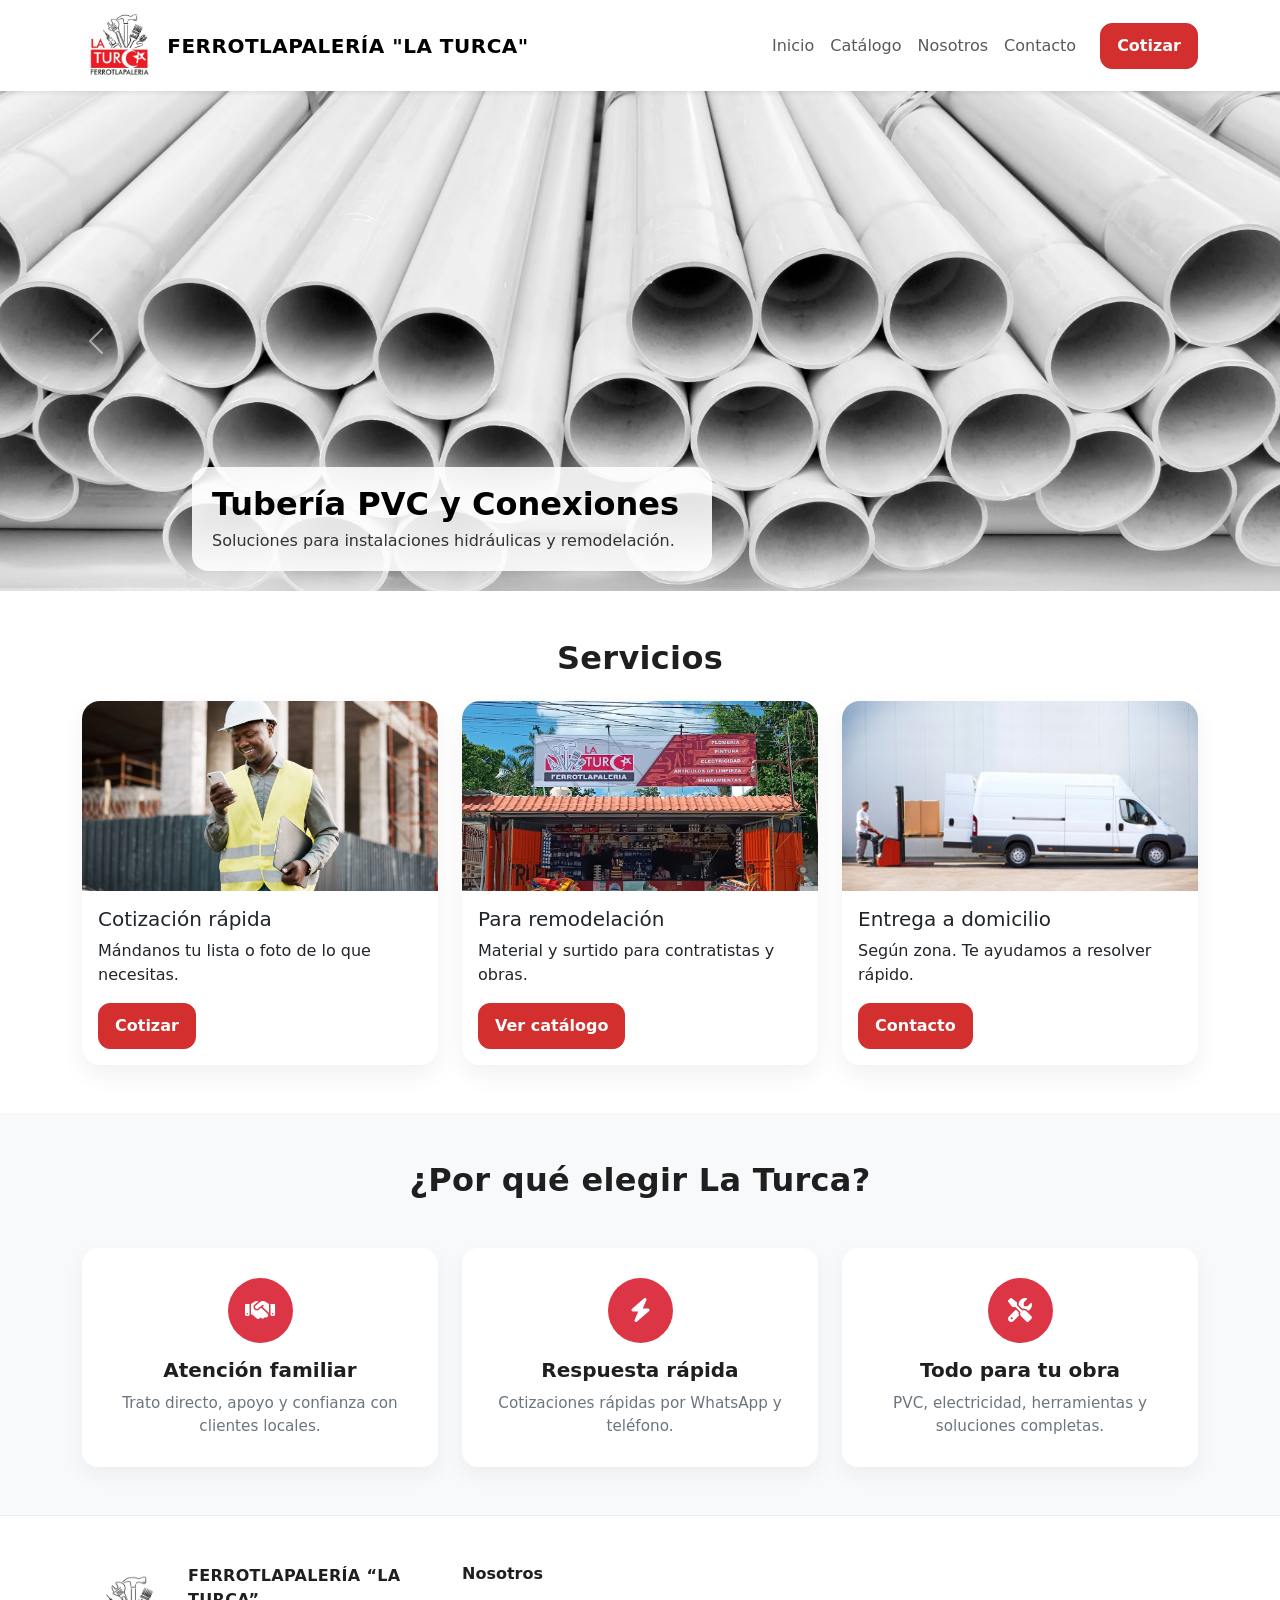
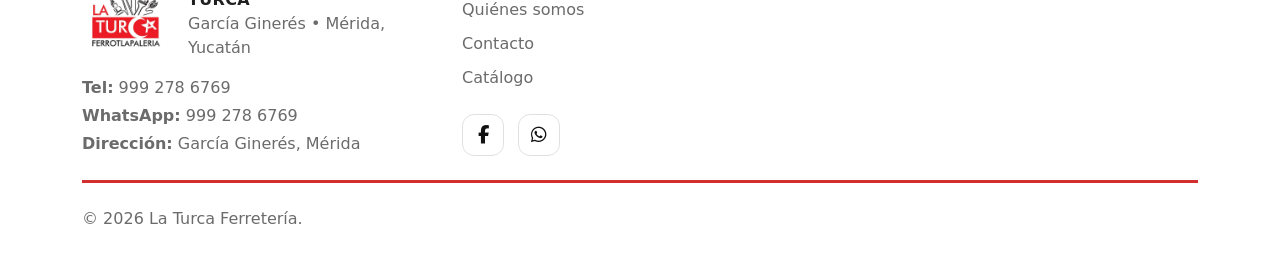
<file: index.html>
<!doctype html>
<html lang="es">
<head>
  <meta charset="utf-8">
  <meta name="viewport" content="width=device-width, initial-scale=1">
  <link rel="shortcut icon"  href="./img/logo.jpeg" type="image/png" />
  <title>La Turca Ferretería</title>

  <link href="https://cdn.jsdelivr.net/npm/bootstrap@5.3.8/dist/css/bootstrap.min.css" rel="stylesheet" integrity="sha384-sRIl4kxILFvY47J16cr9ZwB07vP4J8+LH7qKQnuqkuIAvNWLzeN8tE5YBujZqJLB" crossorigin="anonymous">
  <link rel="stylesheet" href="https://cdnjs.cloudflare.com/ajax/libs/font-awesome/6.5.0/css/all.min.css">
  <link rel="stylesheet" href="css/styles.css">
</head>
<body>

<!-- NAVBAR -->
<nav class="navbar navbar-expand-lg bg-white shadow-sm sticky-top">
  <div class="container">
    <a class="navbar-brand d-flex align-items-center gap-2" href="#">
      <img src="img/logo.jpeg" class="logo-navbar">
      <strong>FERROTLAPALERÍA "LA TURCA" </strong>
    </a>

    <button class="navbar-toggler" type="button" data-bs-toggle="collapse" data-bs-target="#nav">
      <span class="navbar-toggler-icon"></span>
    </button>

    <div class="collapse navbar-collapse" id="nav">
      <ul class="navbar-nav ms-auto">
        <li class="nav-item"><a class="nav-link" href="#">Inicio</a></li>
        <li class="nav-item"><a class="nav-link" href="catalogo.html">Catálogo</a></li>
        <li class="nav-item"><a class="nav-link" href="nosotros.html">Nosotros</a></li>
        <li class="nav-item"><a class="nav-link" href="contacto.html">Contacto</a></li>
      </ul>

      <a class="btn btn-turca ms-lg-3 mt-3 mt-lg-0" href="cotizaciones.html">
        Cotizar
      </a>
    </div>
  </div>
</nav>

<!-- CARRUSEL -->
<div id="carouselTurca" class="carousel slide" data-bs-ride="carousel" data-bs-interval="3500" data-bs-pause="false" data-bs-wrap="true" data-bs-touch="true">
  <div class="carousel-inner">

    <div class="carousel-item active">
      <img src="img/slide1-pvc.jpg" class="d-block w-100" style="height:500px; object-fit:cover;">
      <div class="carousel-caption text-start">
        <h2>Tubería PVC y Conexiones</h2>
        <p>Soluciones para instalaciones hidráulicas y remodelación.</p>
      </div>
    </div>

    <div class="carousel-item">
      <img src="img/slide2-electrico.png" class="d-block w-100" style="height:500px; object-fit:cover;">
      <div class="carousel-caption text-start">
        <h2>Material Eléctrico</h2>
        <p>Cables, contactos y accesorios para instalación.</p>
      </div>
    </div>

    <div class="carousel-item">
      <img src="img/slide3-herramientas.jpg" class="d-block w-100" style="height:500px; object-fit:cover;">
      <div class="carousel-caption text-start">
        <h2>Herramientas Profesionales</h2>
        <p>Truper y Pretul.</p>
      </div>
    </div>

  </div>

  <button class="carousel-control-prev" type="button" data-bs-target="#carouselTurca" data-bs-slide="prev">
    <span class="carousel-control-prev-icon"></span>
  </button>
  <button class="carousel-control-next" type="button" data-bs-target="#carouselTurca" data-bs-slide="next">
    <span class="carousel-control-next-icon"></span>
  </button>
</div>

<!-- SERVICIOS -->
<section class="container my-5">
  <h2 class="section-title mb-4 text-center">Servicios</h2>

  <div class="row g-4">
    <div class="col-md-4">
      <div class="card h-100">
        <img src="img/cotizacion.jpg" class="card-img-top" alt="Cotización">
        <div class="card-body">
          <h5 class="card-title">Cotización rápida</h5>
          <p class="card-text">Mándanos tu lista o foto de lo que necesitas.</p>
          <a href="cotizaciones.html" class="btn btn-turca" >Cotizar</a>
        </div>
      </div>
    </div>

    <div class="col-md-4">
      <div class="card h-100">
        <img src="img/tienda3.jpg" class="card-img-top" alt="Remodelación">
        <div class="card-body">
          <h5 class="card-title">Para remodelación</h5>
          <p class="card-text">Material y surtido para contratistas y obras.</p>
          <a href="catalogo.html" class="btn btn-turca">Ver catálogo</a>
        </div>
      </div>
    </div>

    <div class="col-md-4">
      <div class="card h-100">
        <img src="img/delivery.jpg" class="card-img-top" alt="Entrega">
        <div class="card-body">
          <h5 class="card-title">Entrega a domicilio</h5>
          <p class="card-text">Según zona. Te ayudamos a resolver rápido.</p>
          <a href="contacto.html" class="btn btn-turca">Contacto</a>
        </div>
      </div>
    </div>
  </div>
</section>

<!-- POR QUE LA TURCA -->
 <section class="why-section py-5">
  <div class="container">
    <h2 class="section-title text-center mb-5">¿Por qué elegir La Turca?</h2>

    <div class="row g-4">

      <div class="col-md-4">
        <div class="why-box text-center">
          <div class="why-icon">
            <i class="fa-solid fa-handshake"></i>
          </div>
          <h5>Atención familiar</h5>
          <p>Trato directo, apoyo y confianza con clientes locales.</p>
        </div>
      </div>

      <div class="col-md-4">
        <div class="why-box text-center">
          <div class="why-icon">
            <i class="fa-solid fa-bolt"></i>
          </div>
          <h5>Respuesta rápida</h5>
          <p>Cotizaciones rápidas por WhatsApp y teléfono.</p>
        </div>
      </div>

      <div class="col-md-4">
        <div class="why-box text-center">
          <div class="why-icon">
            <i class="fa-solid fa-screwdriver-wrench"></i>
          </div>
          <h5>Todo para tu obra</h5>
          <p>PVC, electricidad, herramientas y soluciones completas.</p>
        </div>
      </div>

    </div>
  </div>
</section>


<!-- FOOTER -->
<footer class="footer-pro pt-5">
  <div class="container">
    <div class="row g-4 align-items-start">

      <!-- Col 1-->
      <div class="col-lg-4">
        <div class="d-flex align-items-center gap-3 mb-3">
          <img src="img/logo.jpeg" class="footer-logo" alt="La Turca">
          <div>
            <div class="footer-brand">FERROTLAPALERÍA “LA TURCA”</div>
            <div class="footer-muted">García Ginerés • Mérida, Yucatán</div>
          </div>
        </div>

        <div class="footer-muted mb-1"><strong>Tel:</strong> 999 278 6769</div>
        <div class="footer-muted mb-1"><strong>WhatsApp:</strong> 999 278 6769</div>
        <div class="footer-muted"><strong>Dirección:</strong> García Ginerés, Mérida</div>
      </div>


      <!-- Col 4 -->
      <div class="col-12 col-lg-3">
        <h6 class="footer-title">Nosotros</h6>
        <ul class="footer-list">
          <li><a href="nosotros.html">Quiénes somos</a></li>
          <li><a href="contacto.html">Contacto</a></li>
          <li><a href="catalogo.html">Catálogo</a></li>
        </ul>

        <!-- Redes -->
        <div class="footer-social mt-4">
          <a 
              href="https://www.facebook.com/FerrotlapaleriaLaTurca"
              target="_blank"
              aria-label="Facebook"
              >
            <i class="fa-brands fa-facebook-f"></i>
          </a>
          <a 
            href="https://wa.me/529992786769"
            target="_blank"
            aria-label="WhatsApp"
          >
            <i class="fa-brands fa-whatsapp"></i>
          </a>
        </div>  
      </div>
    </div>

    <hr class="footer-line my-4">

    <div class="d-flex flex-wrap justify-content-between align-items-center pb-4 footer-muted">
      <div>© 2026 La Turca Ferretería.</div>
    </div>
  </div>
</footer>

<script src="https://cdn.jsdelivr.net/npm/bootstrap@5.3.3/dist/js/bootstrap.bundle.min.js"></script>

</body>
</html>
</file>
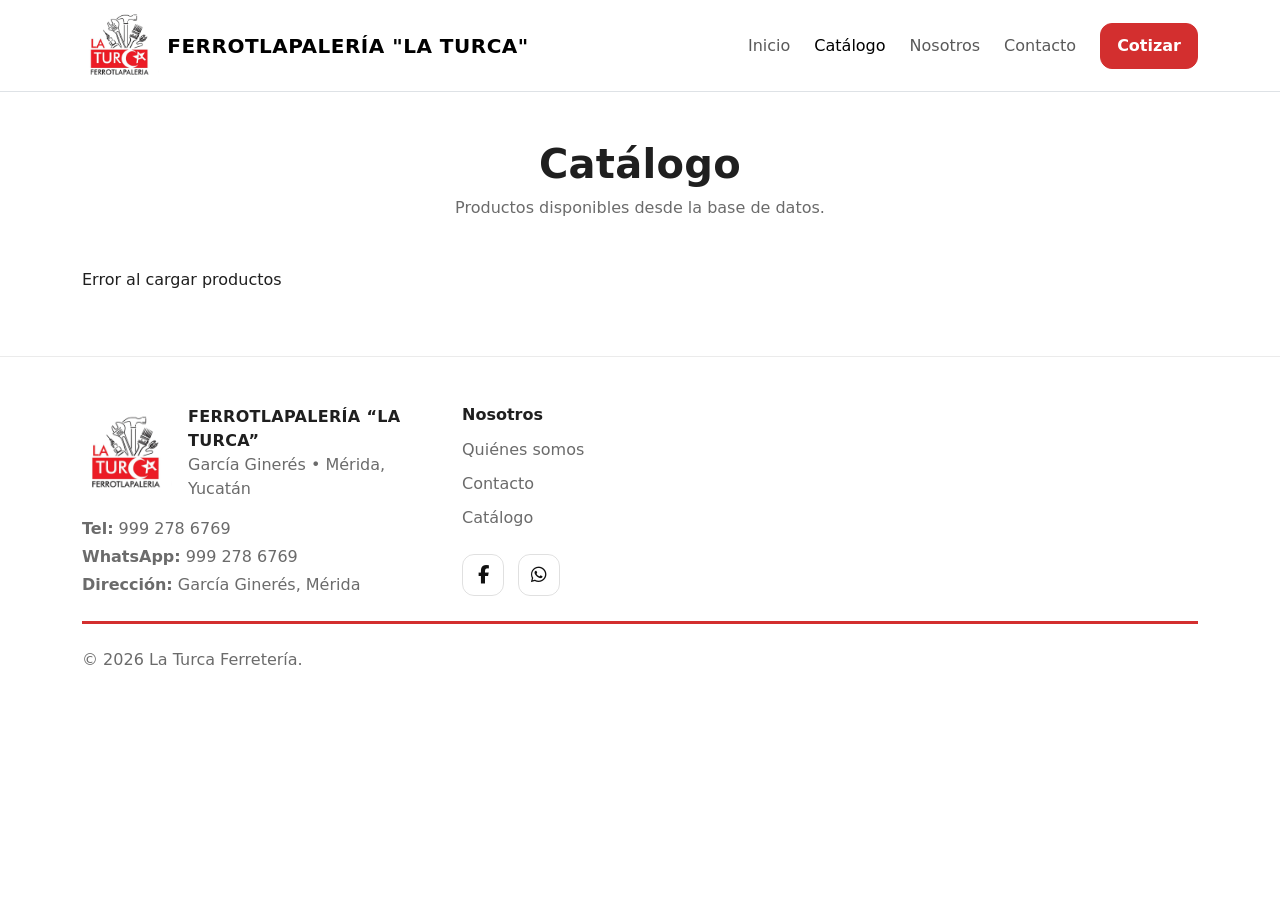
<file: catalogo.html>
<!doctype html>
<html lang="es">
<head>
  <meta charset="utf-8">
  <meta name="viewport" content="width=device-width, initial-scale=1">
  <link rel="shortcut icon" href="./img/logo.jpeg" type="image/png" />
  <title>La Turca Ferretería | Catálogo</title>

  <link href="https://cdn.jsdelivr.net/npm/bootstrap@5.3.8/dist/css/bootstrap.min.css" rel="stylesheet">
  <link rel="stylesheet" href="https://cdnjs.cloudflare.com/ajax/libs/font-awesome/6.5.0/css/all.min.css">
  <link rel="stylesheet" href="css/styles.css">
</head>
<body>

<!-- NAVBAR -->
<nav class="navbar navbar-expand-lg bg-white border-bottom sticky-top">
  <div class="container">
    <a class="navbar-brand d-flex align-items-center gap-2" href="index.html">
      <img src="img/logo.jpeg" alt="Logo La Turca" class="logo-navbar">
      <strong>FERROTLAPALERÍA "LA TURCA"</strong>
    </a>

    <button class="navbar-toggler" type="button" data-bs-toggle="collapse" data-bs-target="#nav">
      <span class="navbar-toggler-icon"></span>
    </button>

    <div class="collapse navbar-collapse" id="nav">
      <ul class="navbar-nav ms-auto gap-lg-2">
        <li class="nav-item"><a class="nav-link" href="index.html">Inicio</a></li>
        <li class="nav-item"><a class="nav-link active" href="catalogo.html">Catálogo</a></li>
        <li class="nav-item"><a class="nav-link" href="nosotros.html">Nosotros</a></li>
        <li class="nav-item"><a class="nav-link" href="contacto.html">Contacto</a></li>
      </ul>

      <a class="btn btn-turca ms-lg-3 mt-3 mt-lg-0" href="cotizaciones.html">
        Cotizar
      </a>
    </div>
  </div>
</nav>

<!-- CONTENIDO -->
<main class="container my-5">

  <div class="text-center mb-5">
    <h1 class="section-title">Catálogo</h1>
    <p class="mini-muted">
      Productos disponibles desde la base de datos.
    </p>
  </div>

  <!-- AQUÍ SE CARGAN LOS PRODUCTOS -->
  <div class="row g-4 catalog-grid" id="productos-container">
    <div class="text-center">
      <p class="mini-muted">Cargando productos...</p>
    </div>
  </div>

</main>

<!-- FOOTER -->
<footer class="footer-pro pt-5">
  <div class="container">
    <div class="row g-4 align-items-start">

      <div class="col-lg-4">
        <div class="d-flex align-items-center gap-3 mb-3">
          <img src="img/logo.jpeg" class="footer-logo" alt="La Turca">
          <div>
            <div class="footer-brand">FERROTLAPALERÍA “LA TURCA”</div>
            <div class="footer-muted">García Ginerés • Mérida, Yucatán</div>
          </div>
        </div>

        <div class="footer-muted mb-1"><strong>Tel:</strong> 999 278 6769</div>
        <div class="footer-muted mb-1"><strong>WhatsApp:</strong> 999 278 6769</div>
        <div class="footer-muted"><strong>Dirección:</strong> García Ginerés, Mérida</div>
      </div>


      <div class="col-12 col-lg-3">
        <h6 class="footer-title">Nosotros</h6>
        <ul class="footer-list">
          <li><a href="nosotros.html">Quiénes somos</a></li>
          <li><a href="contacto.html">Contacto</a></li>
          <li><a href="catalogo.html">Catálogo</a></li>
        </ul>

        <div class="footer-social mt-4">
           <a 
              href="https://www.facebook.com/FerrotlapaleriaLaTurca"
              target="_blank"
              aria-label="Facebook"
              >
            <i class="fa-brands fa-facebook-f"></i>
          </a>
          <a 
            href="https://wa.me/529992786769"
            target="_blank"
            aria-label="WhatsApp"
          >
            <i class="fa-brands fa-whatsapp"></i>
          </a>
        </div>  
      </div>
    </div>

    <hr class="footer-line my-4">

    <div class="d-flex flex-wrap justify-content-between align-items-center pb-4 footer-muted">
      <div>© 2026 La Turca Ferretería.</div>
    </div>
  </div>
</footer>

<!-- SCRIPTS -->
<script src="https://cdn.jsdelivr.net/npm/bootstrap@5.3.3/dist/js/bootstrap.bundle.min.js"></script>

<script>
const API_URL = "https://backendturca.onrender.com/api";

async function cargarProductos() {
  const contenedor = document.getElementById("productos-container");

  try {
    const res = await fetch(`${API_URL}/productos`);
    const productos = await res.json();

    contenedor.innerHTML = "";

    productos.forEach(producto => {
      contenedor.innerHTML += `
        <div class="col-md-6 col-lg-3">
          <div class="card h-100">
            <div class="card-body text-center">
              <h5 class="card-title">${producto.nombre}</h5>
              <p class="mini-muted">${producto.descripcion}</p>
              <p><strong>$${producto.precio}</strong></p>
              <a class="btn btn-turca btn-sm" href="contacto.html">Cotizar</a>
            </div>
          </div>
        </div>
      `;
    });

  } catch (error) {
    contenedor.innerHTML = "<p>Error al cargar productos</p>";
    console.error(error);
  }
}

document.addEventListener("DOMContentLoaded", cargarProductos);
</script>

</body>
</html>
</file>
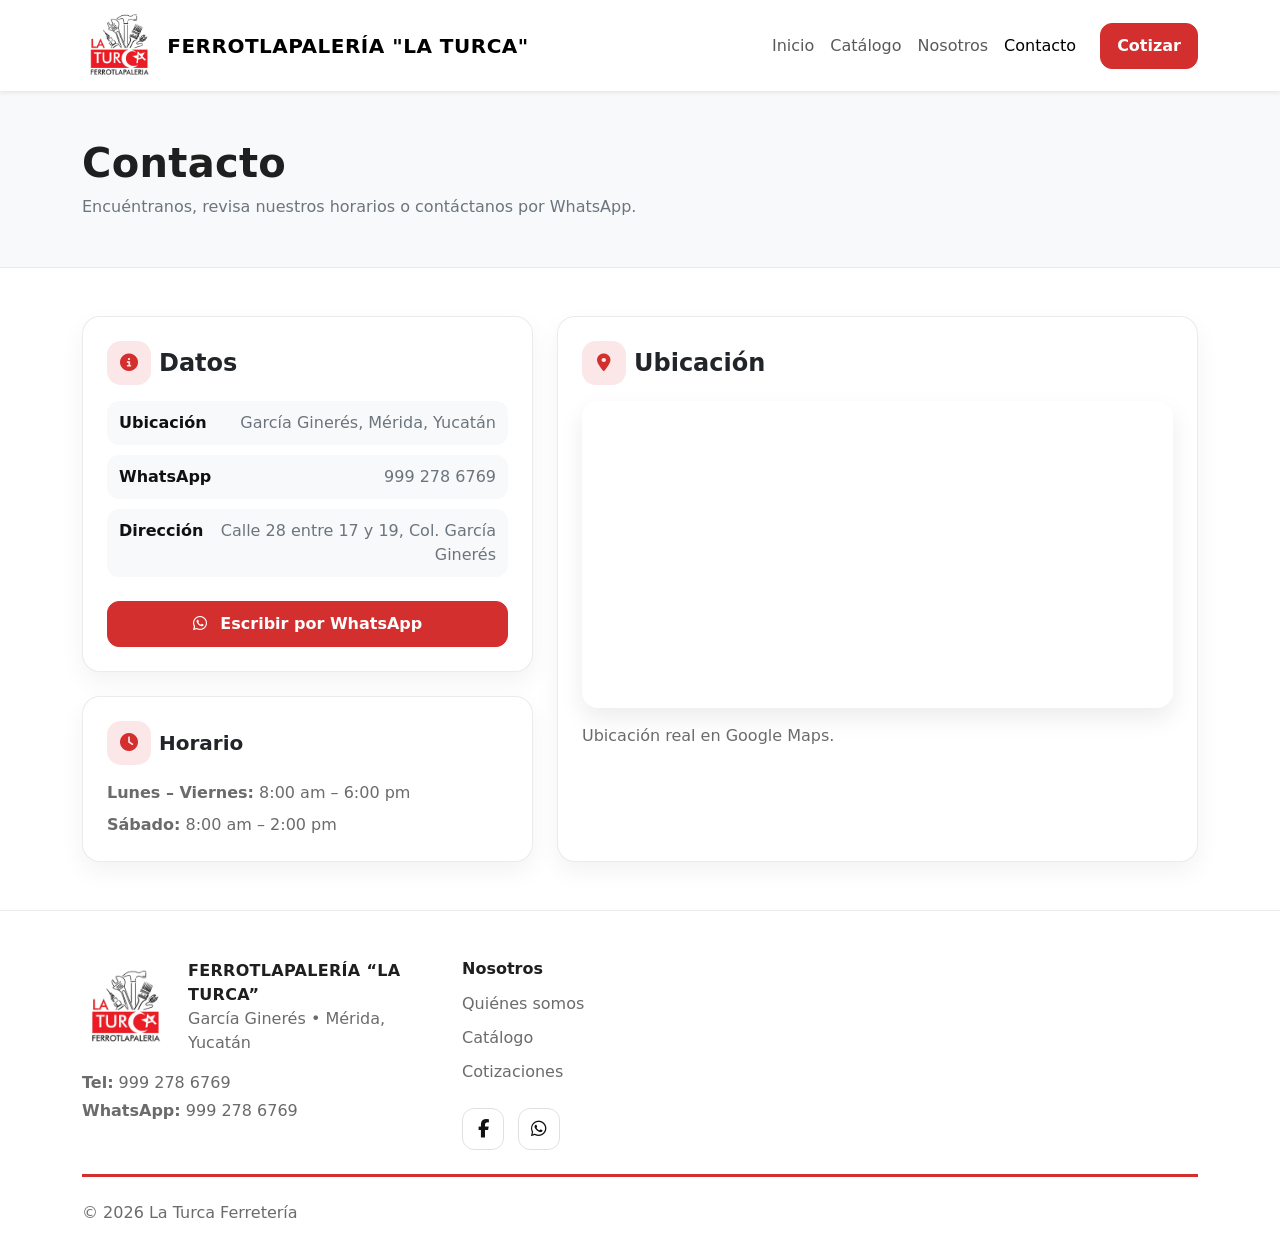
<file: contacto.html>
<!doctype html>
<html lang="es">
<head>
  <meta charset="utf-8" />
  <meta name="viewport" content="width=device-width, initial-scale=1" />
  <link rel="shortcut icon" href="./img/logo.jpeg" type="image/png" />
  <title>La Turca Ferretería | Contacto</title>

  <link href="https://cdn.jsdelivr.net/npm/bootstrap@5.3.3/dist/css/bootstrap.min.css" rel="stylesheet">
  <link rel="stylesheet" href="https://cdnjs.cloudflare.com/ajax/libs/font-awesome/6.5.0/css/all.min.css">
  <link rel="stylesheet" href="css/styles.css">
</head>

<body>

<!-- NAVBAR -->
<nav class="navbar navbar-expand-lg bg-white shadow-sm sticky-top">
  <div class="container">
    <a class="navbar-brand d-flex align-items-center gap-2" href="index.html">
      <img src="img/logo.jpeg" class="logo-navbar" alt="Logo La Turca">
      <strong>FERROTLAPALERÍA "LA TURCA"</strong>
    </a>

    <button class="navbar-toggler" type="button" data-bs-toggle="collapse" data-bs-target="#nav">
      <span class="navbar-toggler-icon"></span>
    </button>

    <div class="collapse navbar-collapse" id="nav">
      <ul class="navbar-nav ms-auto">
        <li class="nav-item"><a class="nav-link" href="index.html">Inicio</a></li>
        <li class="nav-item"><a class="nav-link" href="catalogo.html">Catálogo</a></li>
        <li class="nav-item"><a class="nav-link" href="nosotros.html">Nosotros</a></li>
        <li class="nav-item"><a class="nav-link active" href="contacto.html">Contacto</a></li>
      </ul>

      <a class="btn btn-turca ms-lg-3 mt-3 mt-lg-0" href="cotizaciones.html">
        Cotizar
      </a>
    </div>
  </div>
</nav>

<!-- HEADER -->
<header class="page-hero">
  <div class="container py-5">
    <div>
      <h1 class="section-title">Contacto</h1>
      <p class="page-subtitle mb-0">
        Encuéntranos, revisa nuestros horarios o contáctanos por WhatsApp.
      </p>
    </div>
  </div>
</header>

<!-- CONTENIDO -->
<main class="container my-5">

  <div class="row g-4">

    <!-- INFORMACIÓN -->
    <div class="col-lg-5">

      <div class="card card-soft p-4">
        <div class="d-flex align-items-center gap-2 mb-3">
          <div class="icon-badge">
            <i class="fa-solid fa-circle-info"></i>
          </div>
          <h2 class="h4 fw-bold mb-0">Datos</h2>
        </div>

        <div class="info-list">

          <div class="info-item">
            <div class="info-k">Ubicación</div>
            <div class="info-v">García Ginerés, Mérida, Yucatán</div>
          </div>

          <div class="info-item">
            <div class="info-k">WhatsApp</div>
            <div class="info-v">999 278 6769</div>
          </div>

          <div class="info-item">
            <div class="info-k">Dirección</div>
            <div class="info-v">
              Calle 28 entre 17 y 19, Col. García Ginerés
            </div>
          </div>

        </div>

        <a class="btn btn-turca w-100 mt-4"
           href="https://wa.me/529992786769"
           target="_blank">

          <i class="fa-brands fa-whatsapp me-2"></i>
          Escribir por WhatsApp

        </a>
      </div>

      <!-- HORARIO -->
      <div class="card card-soft p-4 mt-4">

        <div class="d-flex align-items-center gap-2 mb-3">
          <div class="icon-badge">
            <i class="fa-solid fa-clock"></i>
          </div>

          <h3 class="h5 fw-bold mb-0">Horario</h3>
        </div>

        <div class="mini-muted mb-2">
          <strong>Lunes – Viernes:</strong>
          8:00 am – 6:00 pm
        </div>

        <div class="mini-muted">
          <strong>Sábado:</strong>
          8:00 am – 2:00 pm
        </div>

      </div>

    </div>

    <!-- MAPA -->
    <div class="col-lg-7">

      <div class="card card-soft p-4 h-100">

        <div class="d-flex align-items-center gap-2 mb-3">
          <div class="icon-badge">
            <i class="fa-solid fa-location-dot"></i>
          </div>

          <h2 class="h4 fw-bold mb-0">Ubicación</h2>
        </div>

        <div class="map-container rounded-4 overflow-hidden">

          <iframe
            src="https://www.google.com/maps/embed?pb=!1m18!1m12!1m3!1d14900.658253102856!2d-89.6345785!3d20.986039549999997!2m3!1f0!2f0!3f0!3m2!1i1024!2i768!4f13.1!3m3!1m2!1s0x8f56739b15ac06b3%3A0xfb6955807762b745!2sTlapaler%C3%ADa%20La%20Turca!5e0!3m2!1ses!2smx!4v1772212546080!5m2!1ses!2smx"
            width="100%"
            height="450"
            style="border:0;"
            allowfullscreen=""
            loading="lazy">
          </iframe>

        </div>

        <div class="mini-muted mt-3">
          Ubicación real en Google Maps.
        </div>

      </div>

    </div>

  </div>

</main>

<!-- FOOTER -->
<footer class="footer-pro pt-5">
  <div class="container">

    <div class="row g-4 align-items-start">

      <div class="col-lg-4">

        <div class="d-flex align-items-center gap-3 mb-3">
          <img src="img/logo.jpeg" class="footer-logo" alt="La Turca">

          <div>
            <div class="footer-brand">
              FERROTLAPALERÍA “LA TURCA”
            </div>

            <div class="footer-muted">
              García Ginerés • Mérida, Yucatán
            </div>
          </div>
        </div>

        <div class="footer-muted mb-1">
          <strong>Tel:</strong> 999 278 6769
        </div>

        <div class="footer-muted mb-1">
          <strong>WhatsApp:</strong> 999 278 6769
        </div>

      </div>

      <div class="col-6 col-lg-3">

        <h6 class="footer-title">Nosotros</h6>

        <ul class="footer-list">
          <li><a href="nosotros.html">Quiénes somos</a></li>
          <li><a href="catalogo.html">Catálogo</a></li>
          <li><a href="cotizaciones.html">Cotizaciones</a></li>
        </ul>

        <div class="footer-social mt-4">
           <a 
              href="https://www.facebook.com/FerrotlapaleriaLaTurca"
              target="_blank"
              aria-label="Facebook"
              >
            <i class="fa-brands fa-facebook-f"></i>
          </a>
          <a 
            href="https://wa.me/529992786769"
            target="_blank"
            aria-label="WhatsApp"
          >
            <i class="fa-brands fa-whatsapp"></i>
          </a>
        </div>

      </div>

    </div>

    <hr class="footer-line my-4">

    <div class="d-flex flex-wrap justify-content-between align-items-center pb-4 footer-muted">
      <div>© 2026 La Turca Ferretería</div>
    </div>

  </div>
</footer>

<script src="https://cdn.jsdelivr.net/npm/bootstrap@5.3.3/dist/js/bootstrap.bundle.min.js"></script>

</body>
</html>
</file>
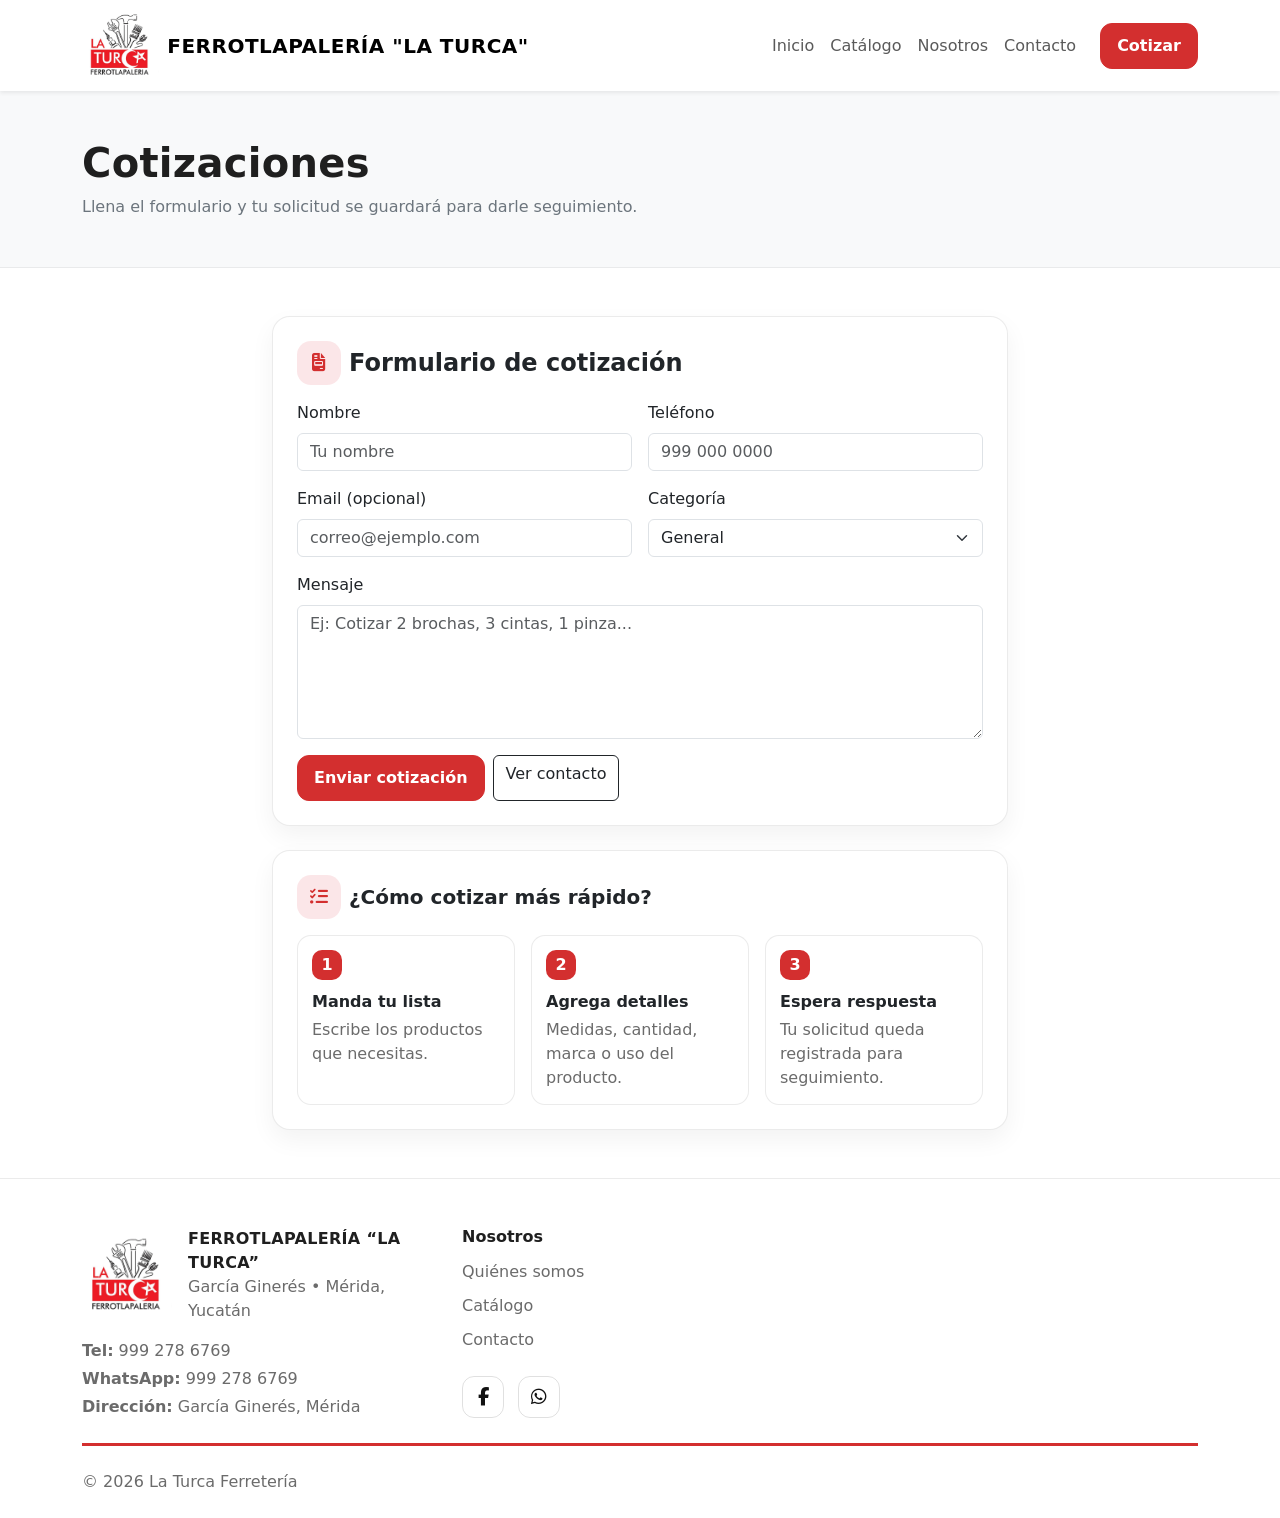
<file: cotizaciones.html>
<!doctype html>
<html lang="es">
<head>
  <meta charset="utf-8" />
  <meta name="viewport" content="width=device-width, initial-scale=1" />
  <link rel="shortcut icon" href="./img/logo.jpeg" type="image/png" />
  <title>La Turca Ferretería | Cotizaciones</title>

  <link href="https://cdn.jsdelivr.net/npm/bootstrap@5.3.3/dist/css/bootstrap.min.css" rel="stylesheet">
  <link rel="stylesheet" href="https://cdnjs.cloudflare.com/ajax/libs/font-awesome/6.5.0/css/all.min.css">
  <link rel="stylesheet" href="css/styles.css">
</head>

<body>

<!-- NAVBAR -->
<nav class="navbar navbar-expand-lg bg-white shadow-sm sticky-top">
  <div class="container">
    <a class="navbar-brand d-flex align-items-center gap-2" href="index.html">
      <img src="img/logo.jpeg" class="logo-navbar" alt="Logo La Turca">
      <strong>FERROTLAPALERÍA "LA TURCA"</strong>
    </a>

    <button class="navbar-toggler" type="button" data-bs-toggle="collapse" data-bs-target="#nav">
      <span class="navbar-toggler-icon"></span>
    </button>

    <div class="collapse navbar-collapse" id="nav">
      <ul class="navbar-nav ms-auto">
        <li class="nav-item"><a class="nav-link" href="index.html">Inicio</a></li>
        <li class="nav-item"><a class="nav-link" href="catalogo.html">Catálogo</a></li>
        <li class="nav-item"><a class="nav-link" href="nosotros.html">Nosotros</a></li>
        <li class="nav-item"><a class="nav-link" href="contacto.html">Contacto</a></li>
      </ul>

      <a class="btn btn-turca ms-lg-3 mt-3 mt-lg-0" href="cotizaciones.html">
        Cotizar
      </a>
    </div>
  </div>
</nav>

<!-- HEADER -->
<header class="page-hero">
  <div class="container py-5">
    <div>
      <h1 class="section-title">Cotizaciones</h1>
      <p class="page-subtitle mb-0">
        Llena el formulario y tu solicitud se guardará para darle seguimiento.
      </p>
    </div>
  </div>
</header>

<!-- CONTENIDO -->
<main class="container my-5">

  <div class="row g-4 justify-content-center">

    <!-- FORMULARIO -->
    <div class="col-lg-8">
      <div class="card card-soft p-4" id="formCotiza">
        <div class="d-flex align-items-center gap-2 mb-3">
          <div class="icon-badge">
            <i class="fa-solid fa-file-invoice"></i>
          </div>
          <h2 class="h4 fw-bold mb-0">Formulario de cotización</h2>
        </div>

        <form id="formCotizacion">
          <div class="row g-3">

            <div class="col-md-6">
              <label class="form-label">Nombre</label>
              <input id="nombre" type="text" class="form-control" placeholder="Tu nombre" required>
            </div>

            <div class="col-md-6">
              <label class="form-label">Teléfono</label>
              <input id="telefono" type="text" class="form-control" placeholder="999 000 0000" required>
            </div>

            <div class="col-md-6">
              <label class="form-label">Email (opcional)</label>
              <input id="email" type="email" class="form-control" placeholder="correo@ejemplo.com">
            </div>

            <div class="col-md-6">
              <label class="form-label">Categoría</label>
              <select id="categoria" class="form-select">
                <option value="General" selected>General</option>
                <option value="Tubería PVC">Tubería PVC</option>
                <option value="Electricidad">Electricidad</option>
                <option value="Herramientas">Herramientas</option>
                <option value="Herrajes de baño">Herrajes de baño</option>
                <option value="Pintura/Consumibles">Pintura / Consumibles</option>
              </select>
            </div>

            <div class="col-12">
              <label class="form-label">Mensaje</label>
              <textarea id="mensaje" class="form-control" rows="5" placeholder="Ej: Cotizar 2 brochas, 3 cintas, 1 pinza..." required></textarea>
            </div>

            <div class="col-12 d-flex flex-wrap gap-2">
              <button class="btn btn-turca" type="submit">
                Enviar cotización
              </button>

              <a class="btn btn-outline-dark" href="contacto.html">
                Ver contacto
              </a>
            </div>

          </div>
        </form>
      </div>

      <!-- COMO COTIZAR -->
      <div class="card card-soft p-4 mt-4">
        <div class="d-flex align-items-center gap-2 mb-3">
          <div class="icon-badge">
            <i class="fa-solid fa-list-check"></i>
          </div>
          <h3 class="h5 fw-bold mb-0">¿Cómo cotizar más rápido?</h3>
        </div>

        <div class="row g-3">
          <div class="col-md-4">
            <div class="step">
              <div class="step-num">1</div>
              <div class="step-title">Manda tu lista</div>
              <div class="mini-muted">Escribe los productos que necesitas.</div>
            </div>
          </div>

          <div class="col-md-4">
            <div class="step">
              <div class="step-num">2</div>
              <div class="step-title">Agrega detalles</div>
              <div class="mini-muted">Medidas, cantidad, marca o uso del producto.</div>
            </div>
          </div>

          <div class="col-md-4">
            <div class="step">
              <div class="step-num">3</div>
              <div class="step-title">Espera respuesta</div>
              <div class="mini-muted">Tu solicitud queda registrada para seguimiento.</div>
            </div>
          </div>
        </div>
      </div>
    </div>

  </div>

</main>

<!-- FOOTER -->
<footer class="footer-pro pt-5">
  <div class="container">
    <div class="row g-4 align-items-start">

      <div class="col-lg-4">
        <div class="d-flex align-items-center gap-3 mb-3">
          <img src="img/logo.jpeg" class="footer-logo" alt="La Turca">
          <div>
            <div class="footer-brand">FERROTLAPALERÍA “LA TURCA”</div>
            <div class="footer-muted">García Ginerés • Mérida, Yucatán</div>
          </div>
        </div>

        <div class="footer-muted mb-1"><strong>Tel:</strong> 999 278 6769</div>
        <div class="footer-muted mb-1"><strong>WhatsApp:</strong> 999 278 6769</div>
        <div class="footer-muted"><strong>Dirección:</strong> García Ginerés, Mérida</div>
      </div>

      <div class="col-6 col-lg-3">
        <h6 class="footer-title">Nosotros</h6>
        <ul class="footer-list">
          <li><a href="nosotros.html">Quiénes somos</a></li>
          <li><a href="catalogo.html">Catálogo</a></li>
          <li><a href="contacto.html">Contacto</a></li>
        </ul>

        <div class="footer-social mt-4">
           <a 
              href="https://www.facebook.com/FerrotlapaleriaLaTurca"
              target="_blank"
              aria-label="Facebook"
              >
            <i class="fa-brands fa-facebook-f"></i>
          </a>
          <a 
            href="https://wa.me/529992786769"
            target="_blank"
            aria-label="WhatsApp"
          >
            <i class="fa-brands fa-whatsapp"></i>
          </a>
        </div>
      </div>

    </div>

    <hr class="footer-line my-4">

    <div class="d-flex flex-wrap justify-content-between align-items-center pb-4 footer-muted">
      <div>© 2026 La Turca Ferretería</div>
    </div>
  </div>
</footer>

<!-- SCRIPTS -->
<script src="https://cdn.jsdelivr.net/npm/bootstrap@5.3.3/dist/js/bootstrap.bundle.min.js"></script>

<script>
const API_URL = "https://backendturca.onrender.com/api";

document
  .getElementById("formCotizacion")
  .addEventListener("submit", async (e) => {
    e.preventDefault();

    const nombre = document.getElementById("nombre").value.trim();
    const telefono = document.getElementById("telefono").value.trim();
    const mensaje = document.getElementById("mensaje").value.trim();

    const datos = {
      nombre,
      telefono,
      mensaje
    };

    try {
      const respuesta = await fetch(`${API_URL}/cotizaciones`, {
        method: "POST",
        headers: {
          "Content-Type": "application/json"
        },
        body: JSON.stringify(datos)
      });

      if (respuesta.ok) {
        alert("Cotización enviada correctamente");
        document.getElementById("formCotizacion").reset();
      } else {
        alert("Error al enviar cotización");
      }

    } catch (error) {
      console.error(error);
      alert("Error de conexión con el servidor");
    }
  });
</script>

</body>
</html>
</file>
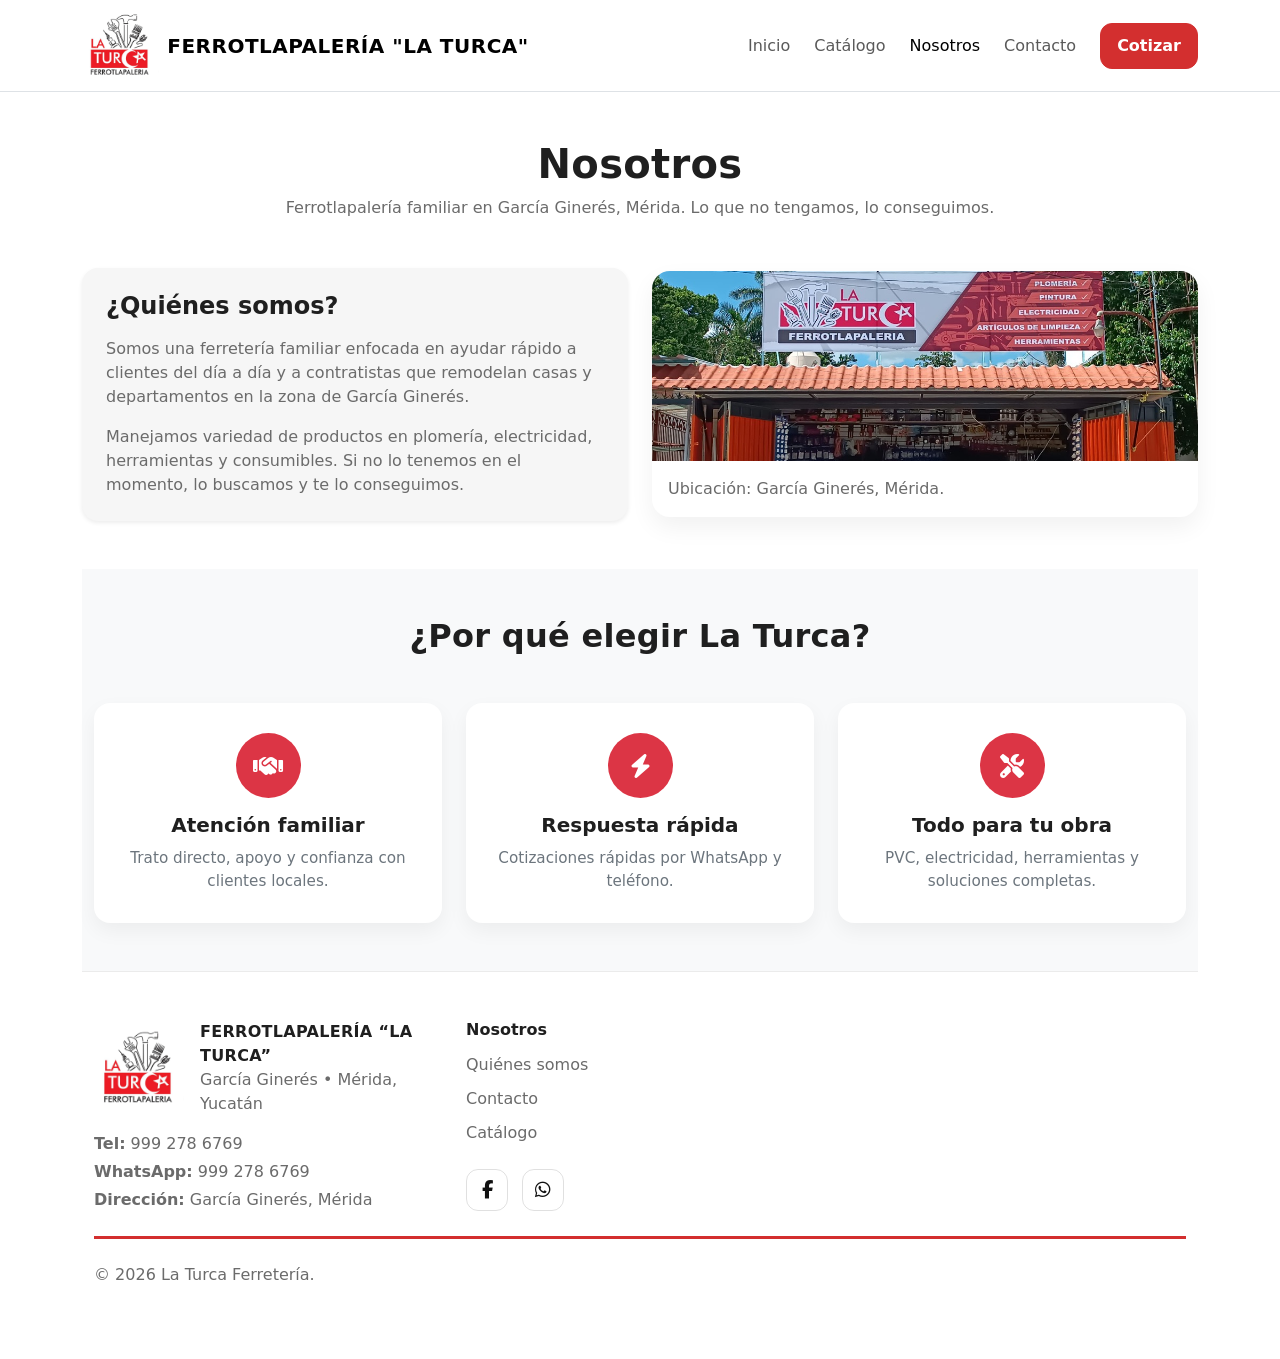
<file: nosotros.html>
<!doctype html>
<html lang="es">
<head>
  <meta charset="utf-8">
  <meta name="viewport" content="width=device-width, initial-scale=1">
  <link rel="shortcut icon"  href="./img/logo.jpeg" type="image/png" />
  <title>La Turca Ferretería | Nosotros</title>

  <link href="https://cdn.jsdelivr.net/npm/bootstrap@5.3.3/dist/css/bootstrap.min.css" rel="stylesheet">
  <link rel="stylesheet" href="https://cdnjs.cloudflare.com/ajax/libs/font-awesome/6.5.0/css/all.min.css">
  <link rel="stylesheet" href="css/styles.css">
</head>
<body>

<!-- NAVBAR -->
<nav class="navbar navbar-expand-lg bg-white border-bottom sticky-top">
  <div class="container">
    <a class="navbar-brand d-flex align-items-center gap-2" href="index.html">
      <img src="img/logo.jpeg" alt="Logo La Turca" class="logo-navbar">
      <strong>FERROTLAPALERÍA "LA TURCA"</strong>
    </a>

    <button class="navbar-toggler" type="button" data-bs-toggle="collapse" data-bs-target="#nav">
      <span class="navbar-toggler-icon"></span>
    </button>

    <div class="collapse navbar-collapse" id="nav">
      <ul class="navbar-nav ms-auto gap-lg-2">
        <li class="nav-item"><a class="nav-link" href="index.html">Inicio</a></li>
        <li class="nav-item"><a class="nav-link" href="catalogo.html">Catálogo</a></li>
        <li class="nav-item"><a class="nav-link active" href="nosotros.html">Nosotros</a></li>
        <li class="nav-item"><a class="nav-link" href="contacto.html">Contacto</a></li>
      </ul>

      <a class="btn btn-turca ms-lg-3 mt-3 mt-lg-0" href="cotizaciones.html">
        Cotizar
      </a>
    </div>
  </div>
</nav>

<!-- CONTENIDO -->
<main class="container my-5">

  <!-- Encabezado -->
  <div class="text-center mb-5">
    <h1 class="section-title">Nosotros</h1>
    <p class="mini-muted">
      Ferrotlapalería familiar en García Ginerés, Mérida. Lo que no tengamos, lo conseguimos.
    </p>
  </div>

  <!-- Quiénes somos -->
  <div class="row g-4 align-items-center mb-5">
    <div class="col-lg-6">
      <div class="p-4 rounded-4 shadow-sm" style="background: var(--turca-light);">
        <h2 class="h4 fw-bold mb-3">¿Quiénes somos?</h2>
        <p class="mini-muted mb-3">
          Somos una ferretería familiar enfocada en ayudar rápido a clientes del día a día
          y a contratistas que remodelan casas y departamentos en la zona de García Ginerés.
        </p>
        <p class="mini-muted mb-0">
          Manejamos variedad de productos en plomería, electricidad, herramientas y consumibles.
          Si no lo tenemos en el momento, lo buscamos y te lo conseguimos.
        </p>
      </div>
    </div>

    <div class="col-lg-6">
      <div class="card">
        <img src="img/tienda3.jpg" class="card-img-top about-img" alt="La Turca (fachada)">
        <div class="card-body">
          <div class="mini-muted">Ubicación: García Ginerés, Mérida.</div>
        </div>
      </div>
    </div>
  </div>

  <!-- Valores -->
  <section class="why-section py-5">
  <div class="container">
    <h2 class="section-title text-center mb-5">¿Por qué elegir La Turca?</h2>

    <div class="row g-4">

      <div class="col-md-4">
        <div class="why-box text-center">
          <div class="why-icon">
            <i class="fa-solid fa-handshake"></i>
          </div>
          <h5>Atención familiar</h5>
          <p>Trato directo, apoyo y confianza con clientes locales.</p>
        </div>
      </div>

      <div class="col-md-4">
        <div class="why-box text-center">
          <div class="why-icon">
            <i class="fa-solid fa-bolt"></i>
          </div>
          <h5>Respuesta rápida</h5>
          <p>Cotizaciones rápidas por WhatsApp y teléfono.</p>
        </div>
      </div>

      <div class="col-md-4">
        <div class="why-box text-center">
          <div class="why-icon">
            <i class="fa-solid fa-screwdriver-wrench"></i>
          </div>
          <h5>Todo para tu obra</h5>
          <p>PVC, electricidad, herramientas y soluciones completas.</p>
        </div>
      </div>

    </div>
  </div>
</section>

<!-- FOOTER -->
<footer class="footer-pro pt-5">
  <div class="container">
    <div class="row g-4 align-items-start">

      <!-- Col 1: Logo + datos -->
      <div class="col-lg-4">
        <div class="d-flex align-items-center gap-3 mb-3">
          <img src="img/logo.jpeg" class="footer-logo" alt="La Turca">
          <div>
            <div class="footer-brand">FERROTLAPALERÍA “LA TURCA”</div>
            <div class="footer-muted">García Ginerés • Mérida, Yucatán</div>
          </div>
        </div>

        <div class="footer-muted mb-1"><strong>Tel:</strong> 999 278 6769</div>
        <div class="footer-muted mb-1"><strong>WhatsApp:</strong> 999 278 6769</div>
        <div class="footer-muted"><strong>Dirección:</strong> García Ginerés, Mérida</div>
      </div>

      <!-- Col 4 -->
      <div class="col-12 col-lg-3">
        <h6 class="footer-title">Nosotros</h6>
        <ul class="footer-list">
          <li><a href="nosotros.html">Quiénes somos</a></li>
          <li><a href="contacto.html">Contacto</a></li>
          <li><a href="catalogo.html">Catálogo</a></li>
        </ul>

        <!-- Redes -->
        <div class="footer-social mt-4">
           <a 
              href="https://www.facebook.com/FerrotlapaleriaLaTurca"
              target="_blank"
              aria-label="Facebook"
              >
            <i class="fa-brands fa-facebook-f"></i>
          </a>
          <a 
            href="https://wa.me/529992786769"
            target="_blank"
            aria-label="WhatsApp"
          >
            <i class="fa-brands fa-whatsapp"></i>
          </a>
        </div>  
      </div>
    </div>

    <hr class="footer-line my-4">

    <div class="d-flex flex-wrap justify-content-between align-items-center pb-4 footer-muted">
      <div>© 2026 La Turca Ferretería.</div>
    </div>
  </div>
</footer>
</file>
<file: css/styles.css>
:root{
  --turca-red:#D32F2F;
  --turca-black:#111111;
  --turca-light:#F6F6F6;
  --turca-gray:#6b6b6b;
}

*{ box-sizing:border-box; }

body{
  font-family: system-ui, -apple-system, Segoe UI, Roboto, Arial, sans-serif;
  background: #fff;
  color: #1f1f1f;
}

.navbar-brand strong{
  font-weight: 900;
  letter-spacing: .5px;
}

.logo-navbar{
  height: 65px;
  width: auto;
}

.btn-turca{
  background: var(--turca-red);
  border: 1px solid var(--turca-red);
  color: #fff;
  font-weight: 700;
  border-radius: 12px;
  padding: 10px 16px;
}

.btn-turca:hover{
  background: var(--turca-black);
  border-color: var(--turca-black);
  color: #fff;
}

.section-title{
  font-weight: 900;
  letter-spacing: .3px;
}

.mini-muted{
  color: var(--turca-gray);
}

.card{
  border: none;
  border-radius: 18px;
  overflow: hidden;
  box-shadow: 0 10px 25px rgba(0,0,0,0.06);
  transition: all .25s ease;
}

.card:hover{
  transform: translateY(-6px);
  box-shadow: 0 18px 40px rgba(0,0,0,0.14);
}

.card-img-top{
  height: 190px;
  object-fit: cover;
}

.catalog-grid .card-img-top{
  height: 180px;
}


.carousel-caption{
  background: rgba(255,255,255,.88);
  padding: 18px 20px;
  border-radius: 16px;
  max-width: 520px;
}

.carousel-caption h2{
  color: #000;
  font-weight: 900;
  margin-bottom: 6px;
}

.carousel-caption p{
  color: #333;
  margin-bottom: 0;
}

.footer-pro{
  background:#fff;
  border-top: 1px solid rgba(0,0,0,.08);
}

.footer-logo{
  width: 90px;
  height: 90px;
  object-fit: contain;
}

.footer-brand{
  font-weight: 900;
  letter-spacing: .3px;
}

.footer-title{
  font-weight: 800;
  margin-bottom: 14px;
}

.footer-muted{
  color: var(--turca-gray);
}

.footer-list{
  list-style: none;
  padding-left: 0;
  margin: 0;
}

.footer-list li{
  margin-bottom: 10px;
}

.footer-list a{
  color: var(--turca-gray);
  text-decoration: none;
}

.footer-list a:hover{
  color:#111;
  text-decoration: underline;
}

.footer-line{
  border: none;
  height: 3px;
  background: var(--turca-red);
  opacity: 1;
}

/* Social icons */
.footer-social{
  display:flex;
  gap: 14px;
}

.footer-social a{
  width: 42px;
  height: 42px;
  border-radius: 12px;
  display:grid;
  place-items:center;
  text-decoration:none;
  font-size: 18px;
  transition: .25s ease;
  border: 1px solid rgba(0,0,0,.12);
  color:#111;
}

.footer-social a:hover{
  background: var(--turca-red);
  color:#fff;
  border-color: var(--turca-red);
  transform: translateY(-3px);
}

.why-section {
  background: #f8f9fa;
}

.why-box {
  background: white;
  padding: 30px 20px;
  border-radius: 16px;
  transition: all 0.3s ease;
  height: 100%;
  box-shadow: 0 8px 20px rgba(0,0,0,0.05);
}

.why-box:hover {
  transform: translateY(-5px);
  box-shadow: 0 12px 25px rgba(0,0,0,0.1);
}

.why-icon {
  width: 65px;
  height: 65px;
  background: #dc3545;
  color: white;
  border-radius: 50%;
  display: flex;
  align-items: center;
  justify-content: center;
  margin: 0 auto 15px;
  font-size: 24px;
}

.why-box h5 {
  font-weight: 600;
  margin-bottom: 10px;
}

.why-box p {
  font-size: 0.95rem;
  color: #6c757d;
  margin-bottom: 0;
}

.page-hero{
  background: #f8f9fa;
  border-bottom: 1px solid rgba(0,0,0,.06);
}

.page-title{
  font-weight: 800;
  letter-spacing: -0.02em;
}

.page-subtitle{
  color: #6c757d;
}

.card-soft{
  border: 1px solid rgba(0,0,0,.08);
  border-radius: 18px;
  box-shadow: 0 10px 24px rgba(0,0,0,.05);
}

.icon-badge{
  width: 44px;
  height: 44px;
  border-radius: 14px;
  background: rgba(220,53,69,.12);
  color: var(--turca-red);
  display: grid;
  place-items: center;
  font-size: 18px;
}

.info-list{
  display: grid;
  gap: 10px;
}

.info-item{
  display: flex;
  justify-content: space-between;
  gap: 12px;
  padding: 10px 12px;
  border-radius: 12px;
  background: #f8f9fa;
}

.info-k{
  font-weight: 600;
  color: #111;
}

.info-v{
  color: #6c757d;
  text-align: right;
}

.map-shot{
  height: 220px;
  object-fit: cover;
}

.step{
  border: 1px solid rgba(0,0,0,.08);
  border-radius: 14px;
  padding: 14px;
  background: #fff;
  height: 100%;
}

.step-num{
  width: 30px;
  height: 30px;
  border-radius: 10px;
  background: var(--turca-red);
  color: #fff;
  display: grid;
  place-items: center;
  font-weight: 700;
  margin-bottom: 10px;
}

.step-title{
  font-weight: 700;
  margin-bottom: 4px;
}

.map-container {
  box-shadow: 0 10px 25px rgba(0,0,0,0.08);
}

.map-container iframe {
  height: 300px;
}
</file>
